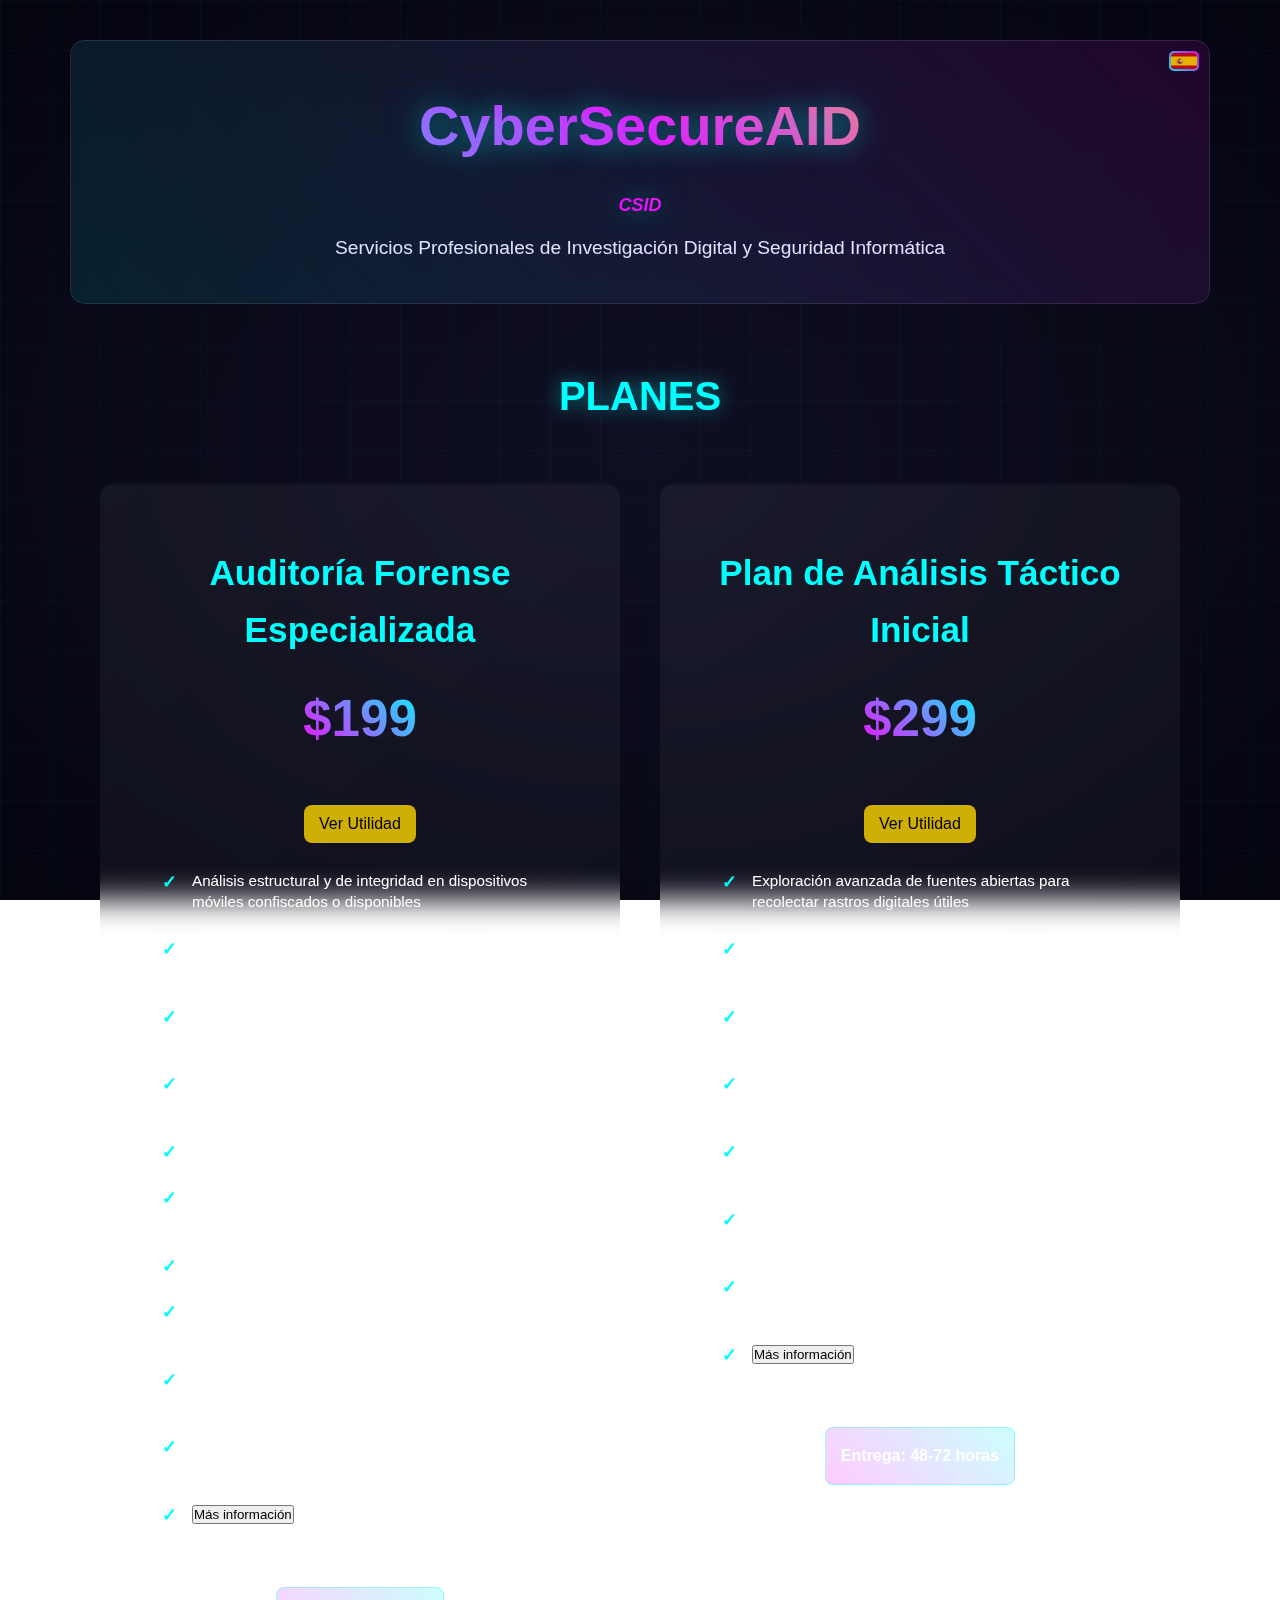
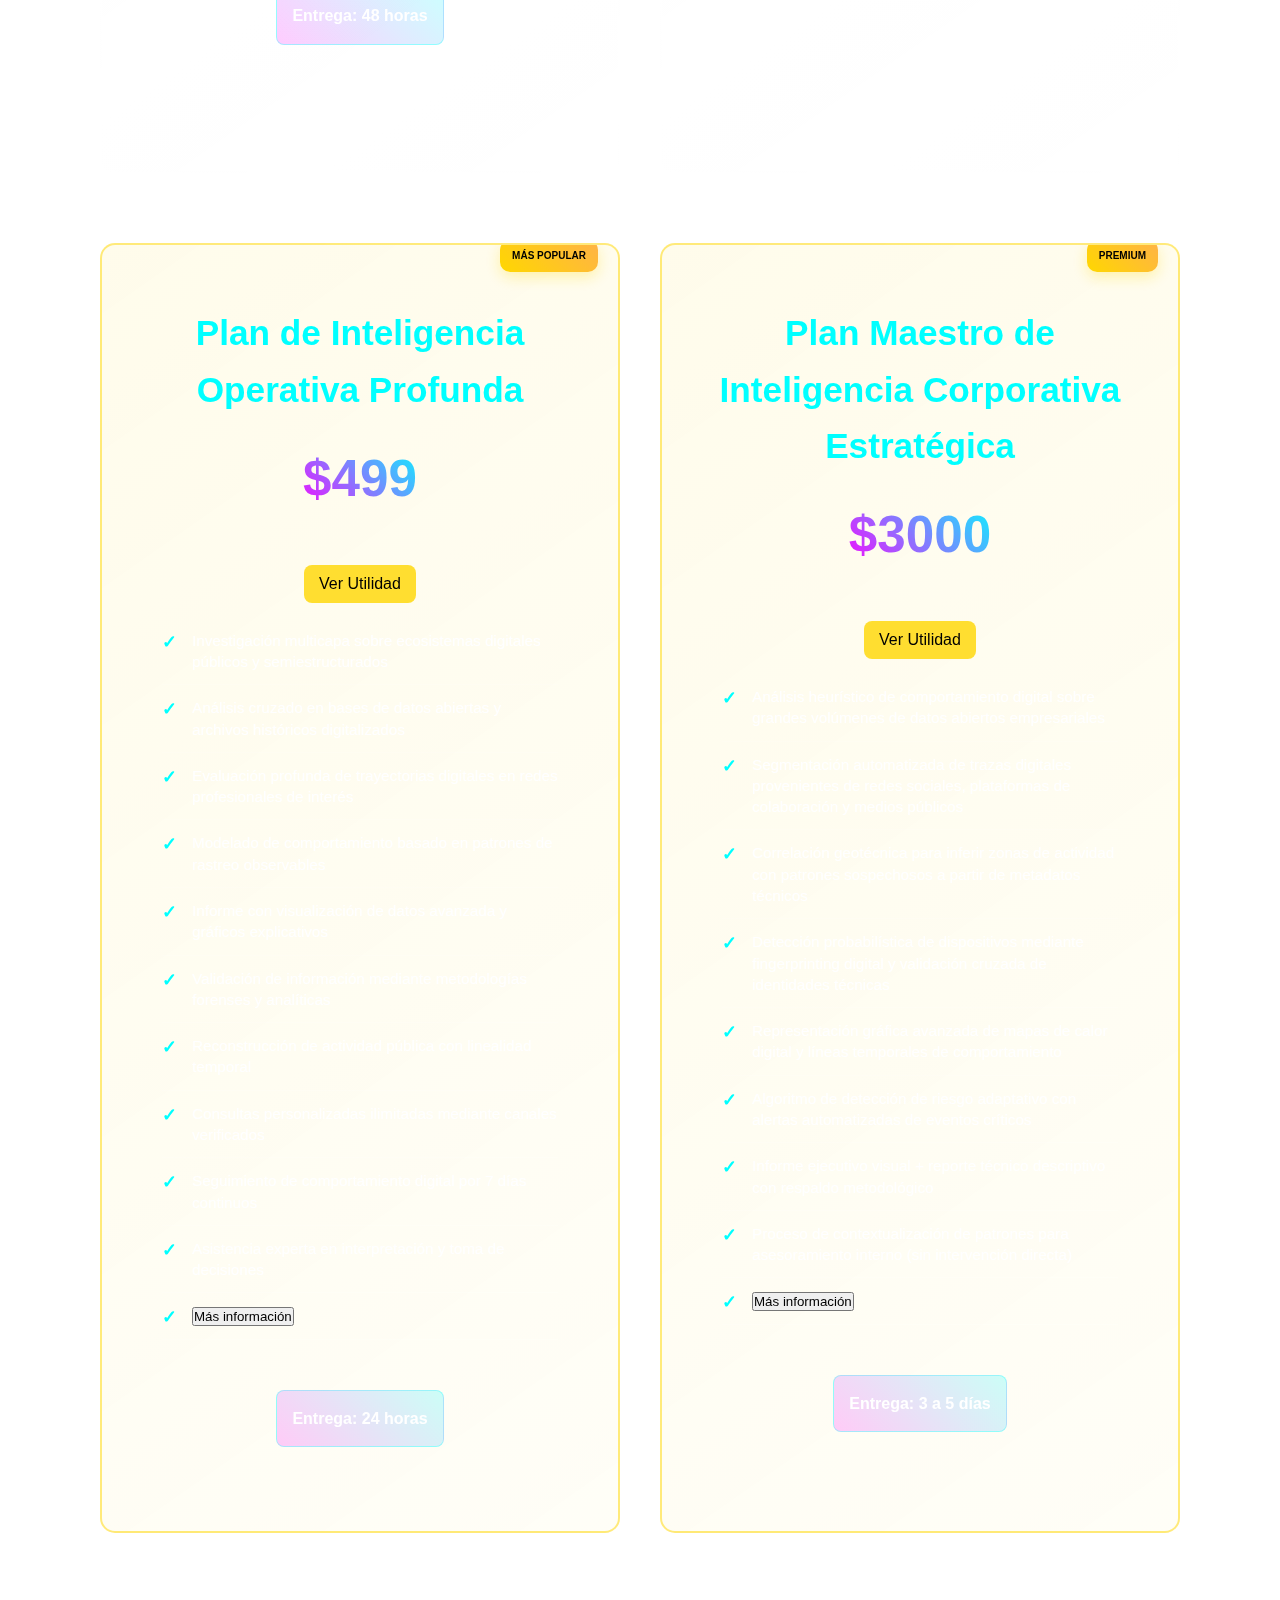
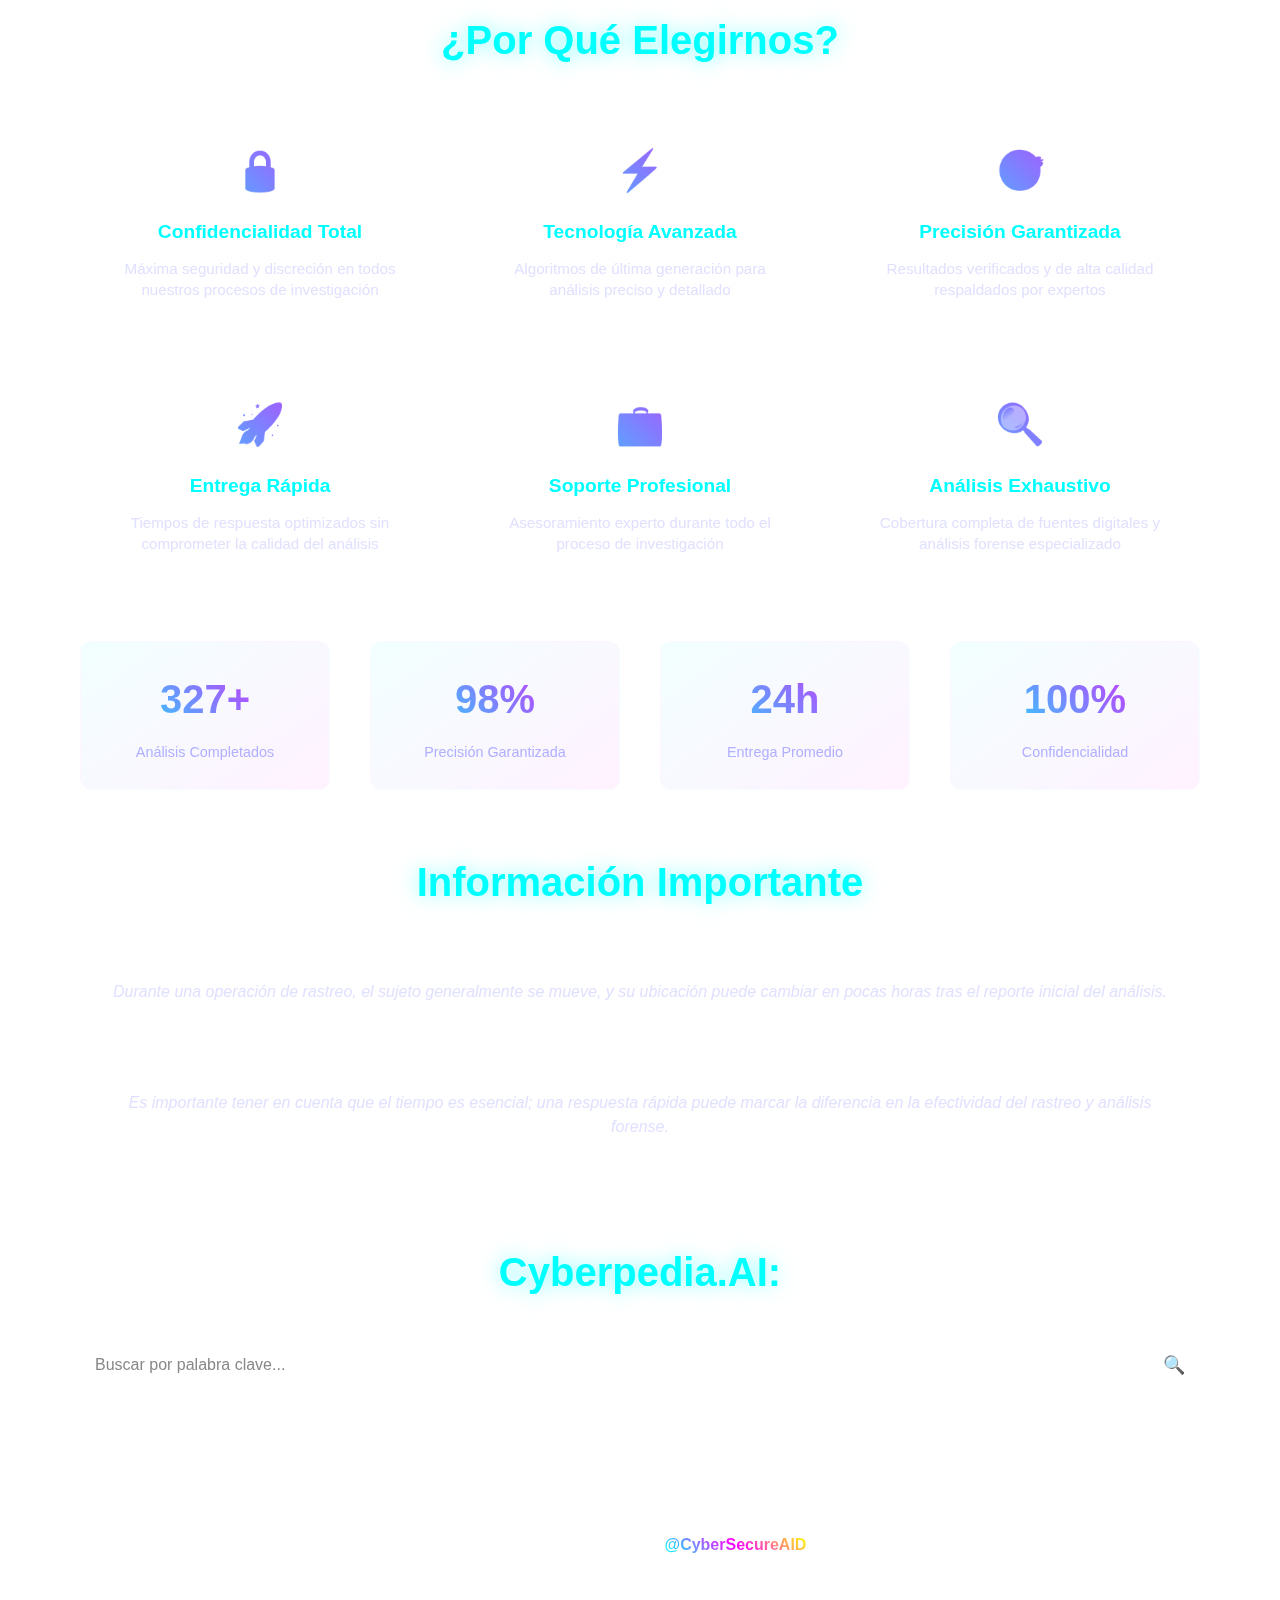
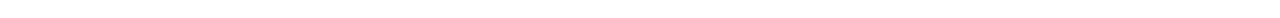
<file: index.html>
<!DOCTYPE html>
<html lang="es">
<head>
  <meta charset="UTF-8" />
  <meta content="width=device-width, initial-scale=1.0" name="viewport" />
  <title>CyberSecureAID - CSID</title>
  <!-- Vincular archivo de estilos -->
  <link rel="stylesheet" href="styles.css" />
  <!-- Vincular archivo Javascript -->
  <script src="scripts.js" defer></script>
</head>
<body>
  <!-- Estrellas y malla tecnológica -->
  <div class="stars" id="stars"></div>
  <div class="tech-grid"></div>
  
  <!-- Contenedor principal -->
  <div class="container">
    <header>
      <h1>CyberSecureAID</h1>
      <p class="subtitle">CSID</p>
      <p class="description" id="description" data-key="Servicios Profesionales de Investigación Digital y Seguridad Informática">
      Servicios Profesionales de Investigación Digital y Seguridad Informática</p>

      <!-- Opcional: selector de idioma para traducciones -->
      <div id="languageSelector">
        <img id="languageFlag" src="assets/flags/es.svg" alt="Idioma" data-lang="es">
      </div>  
    </header>
    
    <!-- Sección de Planes -->
    <section class="services-section">
      <h2 class="section-title" data-key="PLANES">PLANES</h2>
      
      <!-- Contenedor de planes con efecto flip -->
      <div class="plans-container">

        <!-- Plan 1 -->
        <div class="plan-card">
          <div class="card-inner">
          <!-- Frente de la tarjeta -->
          <div class="card-front">
          <h3 class="plan-title" data-key="Auditoría Forense Especializada">Auditoría Forense Especializada</h3>
          <div class="plan-price">$199</div>

          <!-- Botón para abrir la ventana flotante -->
           <button class="utility-btn" onclick="flipCard(this)" data-key="Ver Utilidad">Ver Utilidad</button>

          <ul class="plan-features">
            <li data-key="plan1_feature1">Análisis estructural y de integridad en dispositivos móviles confiscados o disponibles</li>
            <li data-key="plan1_feature2">Examen técnico para detección de anomalías de seguridad operativa</li>
            <li data-key="plan1_feature3">Revisión integral de configuraciones y protocolos de seguridad digital</li>
            <li data-key="plan1_feature4">Escaneo forense en busca de software con patrones maliciosos identificables</li>
            <li data-key="plan1_feature5">Auditoría avanzada con metodología digital certificada</li>
            <li data-key="plan1_feature6">Informe técnico de alta precisión sobre hallazgos críticos</li>
            <li data-key="plan1_feature7">Revisión específica de debilidades explotables</li>
            <li data-key="plan1_feature8">Respaldo digital certificado con trazabilidad de evidencias</li>
            <li data-key="plan1_feature9">Opinión técnica documentada apta para procesos internos</li>
            <li data-key="plan1_feature10">Soporte técnico especializado para interpretación de resultados</li>
            <li>

              <button data-key="more_info" onclick="showPlanAlert('plan1_alert')">
                Más información
              </button>
            </li>
          </ul>
          
          <div class="delivery-time">
            <strong data-key="delivery_time_plan1">Entrega: 48 horas</strong>
          </div> 
          </div>

           <!-- Parte trasera de la tarjeta Plan 1 -->
           <div class="card-back">
            <h3 data-key="Auditoría Forense Especializada">Auditoría Forense Especializada</h3>

           <!-- GIF ilustrativo Plan 1 -->
           <div class="gif-wrapper">
             <img src="assets/gifs/plan1-auditoria.gif" alt="Visual del Plan 1" class="plan-gif" />
           </div>

            <p data-key="plan1_back">
             ¿Sientes que tu celular o computadora está actuando raro? Si crees que alguien puede estar espiándote, este plan revisa tus dispositivos como si fueran una escena del crimen digital. Detectamos cualquier rastro sospechoso y te entregamos pruebas claras. Ideal para quienes buscan tranquilidad, pruebas concretas y soluciones reales.
            </p>
         
             <button class="utility-btn back-btn" onclick="flipCard(this)" data-key="back_button">Volver</button>
        </div>
      </div> 
    </div> 
        
        <!-- Plan 2 -->
        <div class="plan-card">
          <div class="card-inner">
          <!-- Frente de la tarjeta -->
          <div class="card-front">
          <h3 class="plan-title" data-key="Plan de Análisis Táctico Inicial">Plan de Análisis Táctico Inicial</h3>
          <div class="plan-price">$299</div>
          
          <!-- Botón para abrir la ventana flotante -->
          <button class="utility-btn" onclick="flipCard(this)" data-key="Ver Utilidad">Ver Utilidad</button>

          <ul class="plan-features">
            <li data-key="plan2_feature1">Exploración avanzada de fuentes abiertas para recolectar rastros digitales útiles</li>
            <li data-key="plan2_feature2">Extracción contextual de metadatos digitales a partir de archivos, imágenes y enlaces</li>
            <li data-key="plan2_feature3">Inferencia aproximada de ubicación con base en indicadores técnicos y sociales</li>
            <li data-key="plan2_feature4">Búsqueda especializada en perfiles sociales públicos relevantes</li>
            <li data-key="plan2_feature5">Verificación estructurada de identidades mediante coincidencias cruzadas</li>
            <li data-key="plan2_feature6">Reporte digitalizado con estructura ejecutiva en formato PDF</li>
            <li data-key="plan2_feature7">Una consulta puntual vía correo para análisis posterior</li>
            <li>

              <button data-key="more_info" onclick="showPlanAlert('plan2_alert')">
                Más información
              </button>
            </li>
          </ul>
          <div class="delivery-time">
            <strong data-key="delivery_time_plan2">Entrega: 48-72 horas</strong>
         </div> 
      </div>
           <!-- Parte trasera de la tarjeta Plan 2 -->
        <div class="card-back">
            <h3 data-key="Plan de Análisis Táctico Inicial">Plan de Análisis Táctico Inicial</h3>

          <!-- GIF ilustrativo Plan 2 -->
          <div class="gif-wrapper">
             <img src="assets/gifs/plan2-analisis.gif" alt="Visual del Plan 2" class="plan-gif" />
          </div>

            <p data-key="plan2_back">¿Alguien te contactó de forma sospechosa? ¿Dudas de la identidad o intenciones de una persona online?
              Este plan te ayuda a descubrir quién está realmente detrás. Usamos información pública avanzada para ayudarte a confirmar identidades y encontrar datos clave que te ayuden a decidir qué hacer. Sin tecnicismos, solo respuestas.</p>
         
             <button class="utility-btn back-btn" onclick="flipCard(this)" data-key="back_button">Volver</button>
        </div>
      </div> 
    </div> 

        <!-- Plan 3: Premium "Más Popular" -->
        <div class="plan-card premium">
          <div class="premium-badge" data-key="Más Popular">Más Popular</div>
          <div class="card-inner">
          <!-- Frente de la tarjeta -->
          <div class="card-front">
          <h3 class="plan-title" data-key="Plan de Inteligencia Operativa Profunda">Plan de Inteligencia Operativa Profunda</h3>
          <div class="plan-price">$499</div>

          <!-- Botón para abrir la ventana flotante -->
          <button class="utility-btn" onclick="flipCard(this)" data-key="Ver Utilidad">Ver Utilidad</button>

          <ul class="plan-features">
            <li data-key="plan3_feature1">Investigación multicapa sobre ecosistemas digitales públicos y semiestructurados</li>
            <li data-key="plan3_feature2">Análisis cruzado en bases de datos abiertas y archivos históricos digitalizados</li>
            <li data-key="plan3_feature3">Evaluación profunda de trayectorias digitales en redes profesionales de interés</li>
            <li data-key="plan3_feature4">Modelado de comportamiento basado en patrones de rastreo observables</li>
            <li data-key="plan3_feature5">Informe con visualización de datos avanzada y gráficos explicativos</li>
            <li data-key="plan3_feature6">Validación de información mediante metodologías forenses y analíticas</li>
            <li data-key="plan3_feature7">Reconstrucción de actividad pública con linealidad temporal</li>
            <li data-key="plan3_feature8">Consultas personalizadas ilimitadas mediante canales verificados</li>
            <li data-key="plan3_feature9">Seguimiento de comportamiento digital por 7 días continuos</li>
            <li data-key="plan3_feature10">Asistencia experta en interpretación y toma de decisiones</li>
            <li>

              <button data-key="more_info" onclick="showPlanAlert('plan3_alert')">
                Más información
              </button>
            </li>
          </ul>
          <div class="delivery-time">
            <strong data-key="delivery_time_plan3">Entrega: 24 horas</strong>
          </div>
        </div>

        <!-- Parte trasera de la tarjeta Plan 3 -->
        <div class="card-back">
            <h3 data-key="Plan de Inteligencia Operativa Profunda">Plan de Inteligencia Operativa Profunda</h3>

        <!-- GIF ilustrativo Plan 3 -->
        <div class="gif-wrapper">
          <img src="assets/gifs/plan3-inteligencia.gif" alt="Visual del Plan 3" class="plan-gif" />
        </div>

            <p data-key="plan3_back">Si lo que necesitas es una visión completa de una persona o entidad, este plan es ideal. Rastreamos sus pasos en internet, analizamos sus redes y creamos un perfil detallado de su comportamiento. Es perfecto si estás lidiando con riesgos, sospechas graves o tomas decisiones importantes y necesitas un respaldo real.</p>
         
             <button class="utility-btn back-btn" onclick="flipCard(this)" data-key="back_button">Volver</button>
        </div>
      </div> 
    </div> 
        
        <!-- Plan 4: Premium "Premium" -->
        <div class="plan-card premium">
          <div class="premium-badge">Premium</div>
          <div class="card-inner">
           <!-- Frente de la tarjeta -->
          <div class="card-front">
          <h3 class="plan-title" data-key="Plan Maestro de Inteligencia Corporativa Estratégica">Plan Maestro de Inteligencia Corporativa Estratégica</h3>
          <div class="plan-price">$3000</div>

          <!-- Botón para abrir la ventana flotante -->
          <button class="utility-btn" onclick="flipCard(this)" data-key="Ver Utilidad">Ver Utilidad</button>
          
          <ul class="plan-features">
            <li data-key="plan4_feature1">Análisis heurístico de comportamiento digital sobre grandes volúmenes de datos abiertos empresariales</li>
            <li data-key="plan4_feature2">Segmentación automatizada de trazas digitales provenientes de redes sociales, plataformas de colaboración y medios públicos</li>
            <li data-key="plan4_feature3">Correlación geotécnica para inferir zonas de actividad con patrones sospechosos a partir de metadatos técnicos</li>
            <li data-key="plan4_feature4">Detección probabilística de dispositivos mediante fingerprinting digital y validación cruzada de identidades técnicas</li>
            <li data-key="plan4_feature5">Representación gráfica avanzada de mapas de calor digital y líneas temporales de comportamiento</li>
            <li data-key="plan4_feature6">Algoritmo de detección de riesgo adaptativo con alertas automatizadas de eventos críticos</li>
            <li data-key="plan4_feature7">Informe ejecutivo visual + reporte técnico descriptivo con respaldo metodológico</li>
            <li data-key="plan4_feature8">Proceso de contextualización de patrones para asesoramiento interno (sin intervención directa)</li>
            <li>

              <button data-key="more_info" onclick="showPlanAlert('plan4_alert')">
                Más información
              </button>
            </li>
          </ul>
          <div class="delivery-time">
            <strong data-key="delivery_time_plan4">Entrega: 3 a 5 días</strong>
          </div>
        </div>

      <!-- Parte trasera de la tarjeta Plan 4 -->
       <div class="card-back">
            <h3 data-key="Plan Maestro de Inteligencia Corporativa Estratégica">Plan Maestro de Inteligencia Corporativa Estratégica</h3>
            
         <!-- GIF ilustrativo Plan 4 -->
         <div class="gif-wrapper">
            <img src="assets/gifs/plan4-maestro.gif" alt="Visual del Plan 4" class="plan-gif" />
         </div>

            <p data-key="plan4_back">Este plan está hecho para empresas que no pueden dejar la seguridad al azar. Si gestionas una marca, lideras una operación o te importa la protección de tu reputación digital, aquí analizamos riesgos, detectamos amenazas y te damos un mapa claro del entorno. No solo resolvemos problemas, te damos ventaja estratégica.</p>
         
             <button class="utility-btn back-btn" onclick="flipCard(this)" data-key="back_button">Volver</button>
        </div>
      </div> 
    </div>
  </section>
    
    <!-- Sección "¿Por Qué Elegirnos?" -->
    <section class="why-choose-us">
      <h2 class="section-title" data-key="why_choose_us_title">¿Por Qué Elegirnos?</h2>
      <div class="features-grid">
        <div class="feature-item" data-key="feature_confidentiality">
          <div class="feature-icon">🔒</div>
          <h4 data-key="confidentiality_title">Confidencialidad Total</h4>
          <p data-key="confidentiality_desc">Máxima seguridad y discreción en todos nuestros procesos de investigación</p>
        </div>
        <div class="feature-item" data-key="feature_technology">
          <div class="feature-icon">⚡</div>
          <h4 data-key="technology_title">Tecnología Avanzada</h4>
          <p data-key="technology_desc">Algoritmos de última generación para análisis preciso y detallado</p>
        </div>
        <div class="feature-item" data-key="feature_accuracy">
          <div class="feature-icon">🎯</div>
          <h4 data-key="accuracy_title">Precisión Garantizada</h4>
          <p data-key="accuracy_desc">Resultados verificados y de alta calidad respaldados por expertos</p>
        </div>
        <div class="feature-item" data-key="feature_delivery">
          <div class="feature-icon">🚀</div>
          <h4 data-key="delivery_title">Entrega Rápida</h4>
          <p data-key="delivery_desc">Tiempos de respuesta optimizados sin comprometer la calidad del análisis</p>
        </div>
        <div class="feature-item" data-key="feature_support">
          <div class="feature-icon">💼</div>
          <h4 data-key="support_title">Soporte Profesional</h4>
          <p data-key="support_desc">Asesoramiento experto durante todo el proceso de investigación</p>
        </div>
        <div class="feature-item"data-key="feature_analysis">
          <div class="feature-icon">🔍</div>
          <h4 data-key="analysis_title">Análisis Exhaustivo</h4>
          <p data-key="analysis_desc">Cobertura completa de fuentes digitales y análisis forense especializado</p>
        </div>
      </div>
    </section>
    
    <!-- Sección de estadísticas -->
    <section class="stats-section">
      <div class="stat-item">
        <div class="stat-number">327+</div>
        <div class="stat-label" data-key="Análisis Completados">Análisis Completados</div>
      </div>
      <div class="stat-item">
        <div class="stat-number">98%</div>
        <div class="stat-label" data-key="Precisión Garantizada">Precisión Garantizada</div>
      </div>
      <div class="stat-item">
        <div class="stat-number">24h</div>
        <div class="stat-label" data-key="Entrega Promedio">Entrega Promedio</div>
      </div>
      <div class="stat-item">
        <div class="stat-number">100%</div>
        <div class="stat-label" data-key="Confidencialidad">Confidencialidad</div>
      </div>
    </section>
    
    <!-- Sección de testimonios -->
    <section class="testimonials">
      <h2 class="section-title" data-key="Información Importante">Información Importante</h2>
      <div class="testimonial-card">
        <div class="testimonial-text" data-key="testimonio_1">
          "Durante una operación de rastreo, el sujeto generalmente se mueve, y su ubicación puede cambiar en pocas horas tras el reporte inicial del análisis."
        </div>
        <div class="testimonial-author"></div>
      </div>
      <div class="testimonial-card">
        <div class="testimonial-text" data-key="testimonio_2">
          "Es importante tener en cuenta que el tiempo es esencial; una respuesta rápida puede marcar la diferencia en la efectividad del rastreo y análisis forense."
        </div>
        <div class="testimonial-author"></div>
      </div>
    </section>
    
    <!-- Sección de Preguntas Frecuentes -->
    <section class="faq-section">
      <h2 class="section-title">Cyberpedia.AI:</h2>
      <div style="position: relative; margin-bottom: 30px;">
        <input id="faqSearch" placeholder="Buscar por palabra clave..." type="text" />
        <span onclick="triggerSearch()">🔍</span>
      </div>
      <div id="faqResults"></div>
    </section>
    
    <!-- Pie de página -->
    <footer>
      <p data-key="Servicios Profesionales de Investigación Digital">Servicios Profesionales de Investigación Digital</p>
      <p><a href="target=&quot;_blank&quot;"></a></p>
      <p>
        <span data-key="Contáctanos en Telegram">Contáctanos en Telegram</span>: <a class="telegram-link" href="https://t.me/CyberSecureAID" target="_blank">@CyberSecureAID</a></p>
    </footer>
  </div>

 <!-- Botón flotante mejorado -->
  <div class="floating-terms">
  <button class="terms-btn" aria-label="Términos y Condiciones">
    <svg class="terms-icon" viewBox="0 0 24 24">
      <path fill="currentColor" d="M14,2H6A2,2 0 0,0 4,4V20A2,2 0 0,0 6,22H18A2,2 0 0,0 20,20V8L14,2M18,20H6V4H13V9H18V20Z"/>
    </svg>
    <span class="terms-text" data-key="terms_label">Términos y Condiciones</span>
  </button>

<div id="termsMenu" class="terms-dropdown">
    <a href="docs/Terminos_CyberSecureAID.pdf" target="_blank" data-key="download_pdf">📄 Descargar PDF</a>
    <a href="legal.html" target="_blank" data-key="legal_clause">⚖️ Cláusula Legal</a>
</div>
</div>
</body>
</html>
</file>
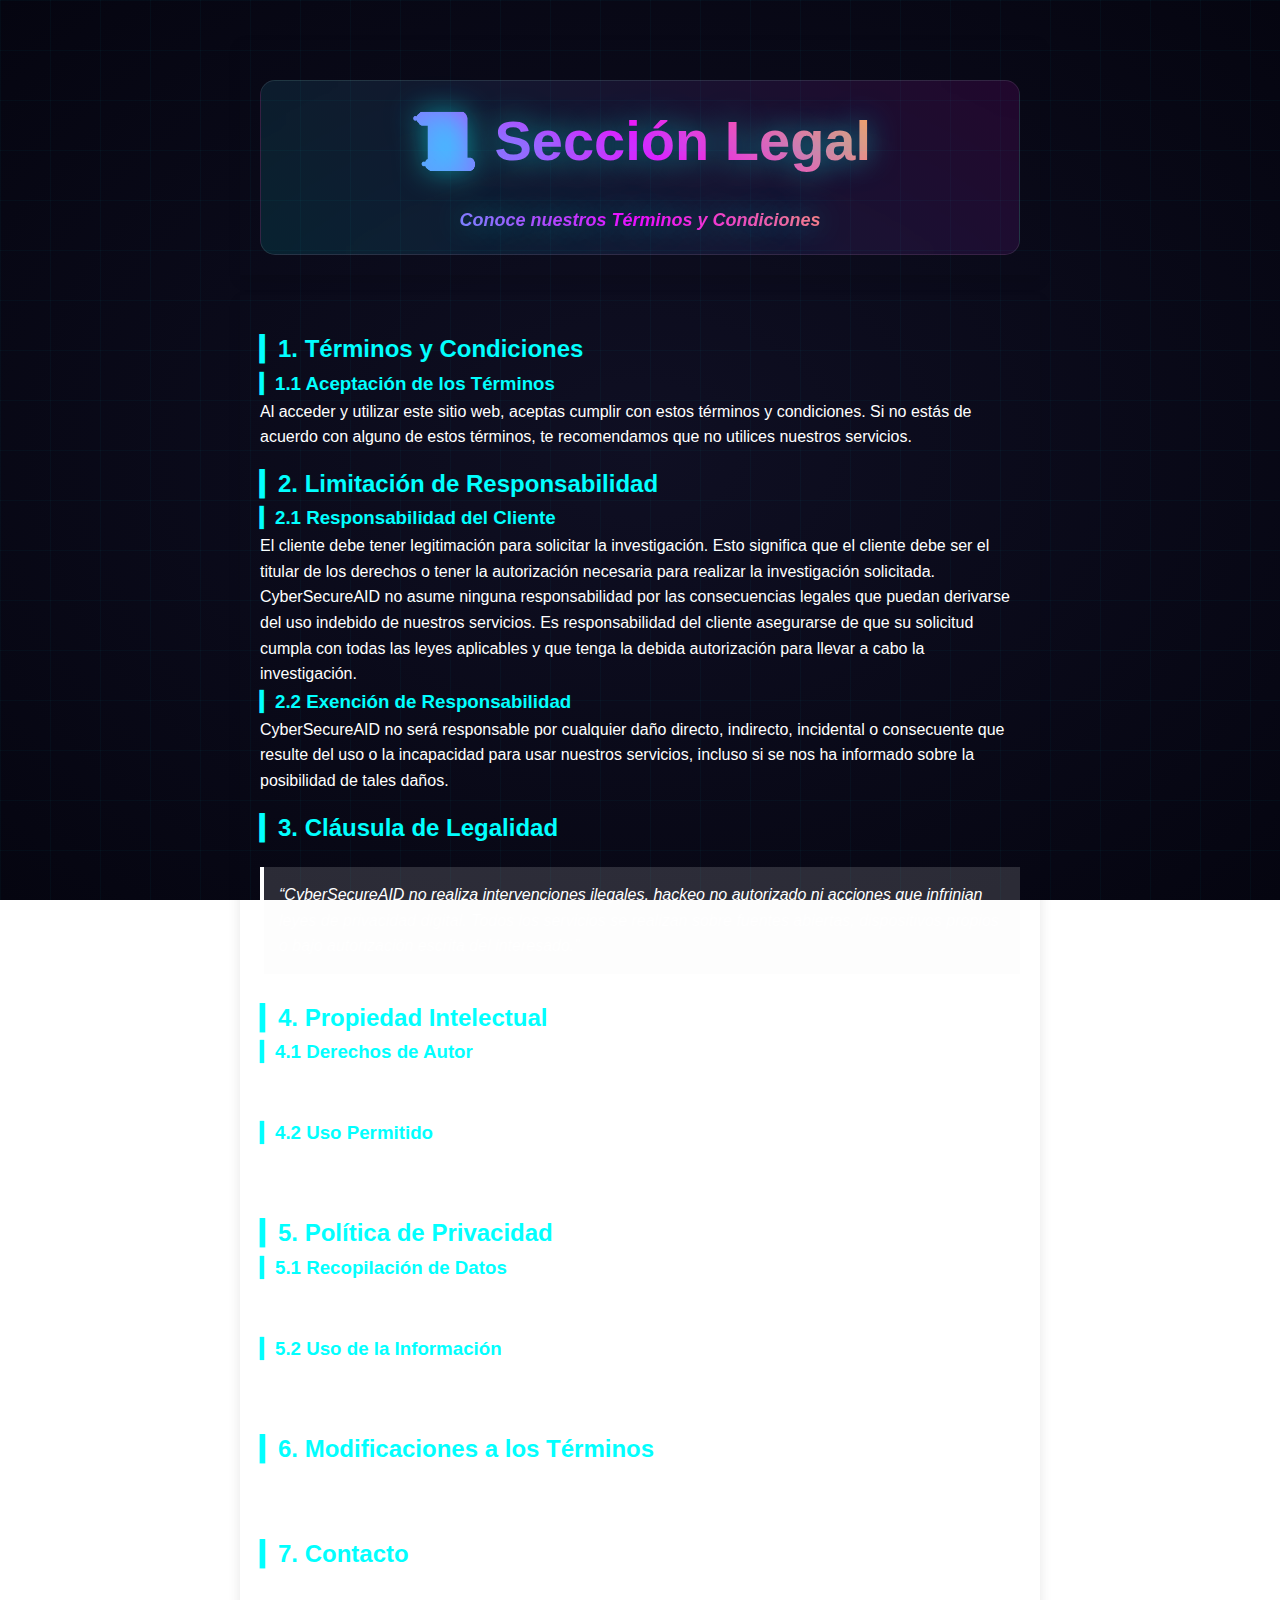
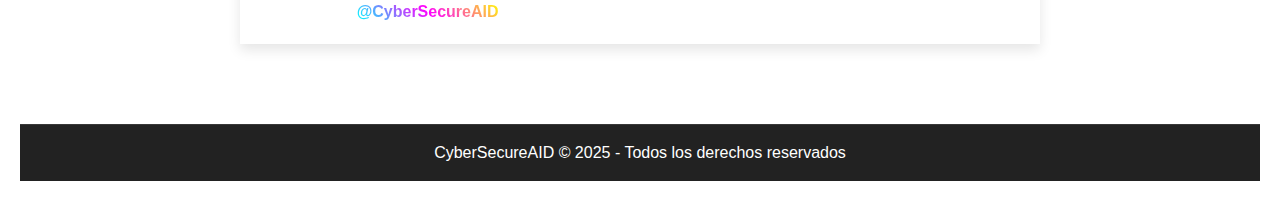
<file: legal.html>
<!DOCTYPE html>
<html lang="es">
<head>
  <meta charset="UTF-8">
  <meta name="viewport" content="width=device-width, initial-scale=1.0">
  <title>Sección Legal - CyberSecureAID</title>
  <link rel="stylesheet" href="styles.css"> <!-- Enlaza tu archivo de estilos -->
  <script src="scripts.js" defer></script> <!-- Vincular archivo Javascript -->
</head>
<body>
<!-- Estrellas y malla tecnológica -->
  <div class="stars" id="stars"></div>
  <div class="tech-grid"></div>

  <div class="legal-content"> 
  <header class="legal-header">
    <h1 data-key="legal_title">📜 Sección Legal</h1>
    <p class="subtitle" data-key="legal_subtitle">Conoce nuestros Términos y Condiciones</p>
  </header>
</div>
  <main class="legal-content">
    <section>
      <h2 data-key="section1_title">▎1. Términos y Condiciones</h2>
      <h3 data-key="section1_1_title">▎1.1 Aceptación de los Términos</h3>
      <p data-key="section1_1_text">Al acceder y utilizar este sitio web, aceptas cumplir con estos términos y condiciones. Si no estás de acuerdo con alguno de estos términos, te recomendamos que no utilices nuestros servicios.</p>
    </section>

    <section>
      <h2 data-key="section2_title">▎2. Limitación de Responsabilidad</h2>
      <h3 data-key="section2_1_title">▎2.1 Responsabilidad del Cliente</h3>
      <p data-key="section2_1_text">El cliente debe tener legitimación para solicitar la investigación. Esto significa que el cliente debe ser el titular de los derechos o tener la autorización necesaria para realizar la investigación solicitada. CyberSecureAID no asume ninguna responsabilidad por las consecuencias legales que puedan derivarse del uso indebido de nuestros servicios. Es responsabilidad del cliente asegurarse de que su solicitud cumpla con todas las leyes aplicables y que tenga la debida autorización para llevar a cabo la investigación.</p>

      <h3 data-key="section2_2_title">▎2.2 Exención de Responsabilidad</h3>
      <p data-key="section2_2_text">CyberSecureAID no será responsable por cualquier daño directo, indirecto, incidental o consecuente que resulte del uso o la incapacidad para usar nuestros servicios, incluso si se nos ha informado sobre la posibilidad de tales daños.</p>
    </section>

    <section>
      <h2 data-key="section3_title">▎3. Cláusula de Legalidad</h2>
      <blockquote data-key="section3_text">“CyberSecureAID no realiza intervenciones ilegales, hackeo no autorizado ni acciones que infrinjan leyes de privacidad digital. Todos los servicios se realizan sobre fuentes abiertas, dispositivos propios o bajo autorización escrita del interesado.”</blockquote>
    </section>

    <section>
      <h2 data-key="section4_title">▎4. Propiedad Intelectual</h2>
      <h3 data-key="section4_1_title">▎4.1 Derechos de Autor</h3>
      <p data-key="section4_1_text">Todo el contenido de este sitio web, incluyendo textos, gráficos, logotipos y software, es propiedad de CyberSecureAID o de sus licenciantes y está protegido por las leyes de derechos de autor.</p>

      <h3 data-key="section4_2_title">▎4.2 Uso Permitido</h3>
      <p data-key="section4_2_text">Se permite el uso personal y no comercial del contenido del sitio web, siempre que se mantengan todos los avisos de propiedad intelectual.</p>
    </section>

    <section>
      <h2 data-key="section5_title">▎5. Política de Privacidad</h2>
      <h3 data-key="section5_1_title">▎5.1 Recopilación de Datos</h3>
      <p data-key="section5_1_text">Recopilamos información personal solo cuando es necesaria para proporcionar nuestros servicios. Esta información se maneja conforme a nuestra Política de Privacidad.</p>

      <h3 data-key="section5_2_title">▎5.2 Uso de la Información</h3>
      <p data-key="section5_2_text">La información recopilada se utiliza exclusivamente para los fines establecidos en nuestra Política de Privacidad y no se comparte con terceros sin el consentimiento del usuario.</p>
    </section>

    <section>
      <h2 data-key="section6_title">▎6. Modificaciones a los Términos</h2>
      <p data-key="section6_text">CyberSecureAID se reserva el derecho de modificar estos términos y condiciones en cualquier momento. Cualquier cambio será efectivo inmediatamente después de su publicación en este sitio web.</p>
    </section>

    <section>
      <h2 data-key="section7_title">▎7. Contacto</h2>
      <p>
        <span data-key="section7_text">
        Si tienes preguntas sobre estos términos y condiciones, por favor contáctanos a través de nuestra cuenta en Telegram:</span> 
        <a class="telegram-link" href="https://t.me/CyberSecureAID" target="_blank">@CyberSecureAID</a>  
      </p>
    </section>
  </main>

  <footer class="legal-footer">
    <p data-key="footer_rights">CyberSecureAID © 2025 - Todos los derechos reservados</p>
  </footer>

</body>
</html>
</file>
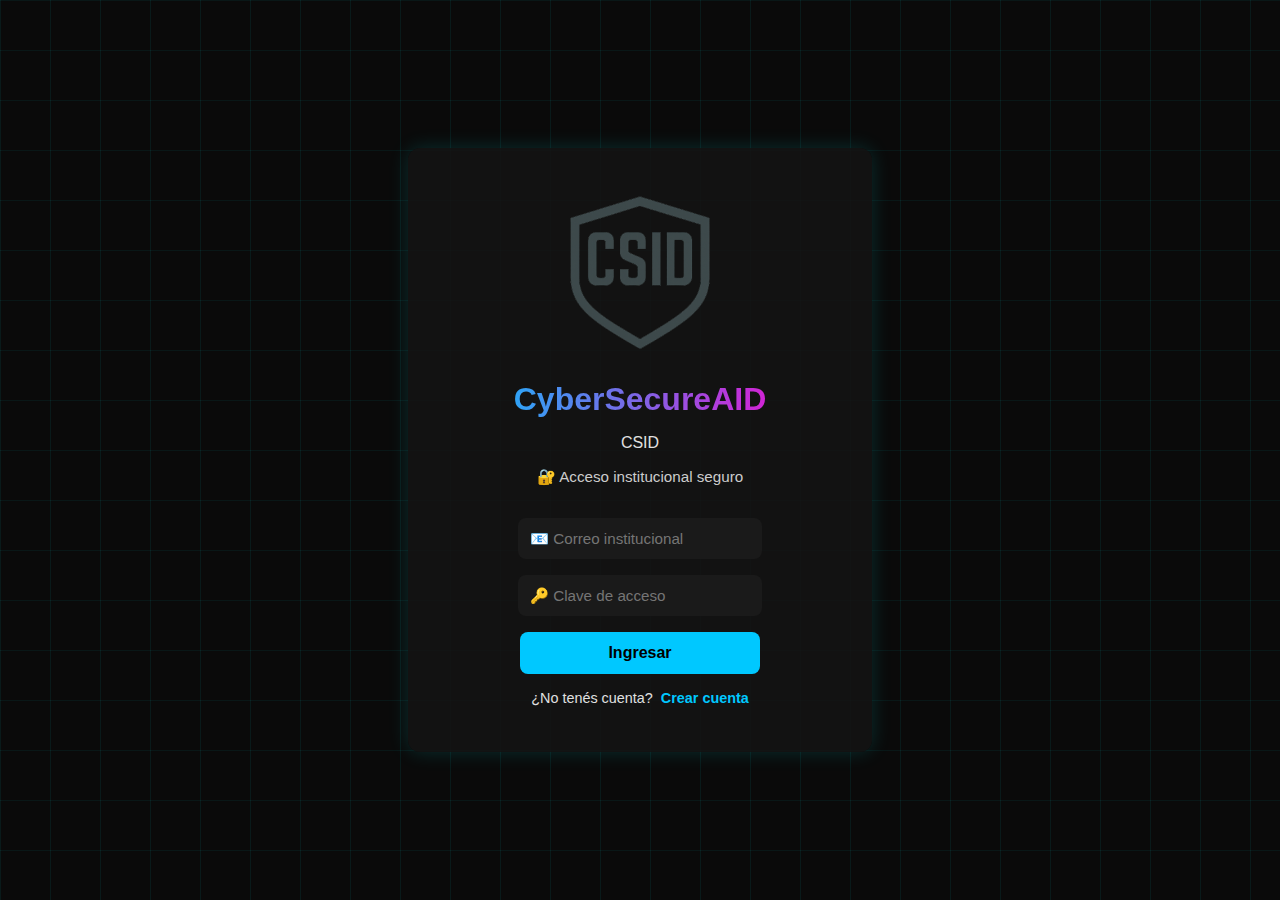
<file: login.html>
<!DOCTYPE html>
<html lang="es">
<head>
  <meta charset="UTF-8" />
  <title>🔐 Acceso CyberSecureAID</title>
  <link rel="stylesheet" href="/styles/styles-login.css" />
  <script type="module" src="/modules/login.js"></script>
</head>
<body class="login-body">
  <!-- Fondo tecnológico -->
  <canvas class="stars" id="stars"></canvas>
  <div class="tech-grid"></div>

  <main class="login-container">
    <img src="/assets/icons/logo-csid.png" alt="Logo CSID" class="logo-img" />
    <h1 class="login-title gradient-text">
    <a href="index.html" class="logo-link">CyberSecureAID</a>
    </h1>
    <p class="login-subtitle">CSID</p>
    <p class="login-description">🔐 Acceso institucional seguro</p>

    <!-- Formulario de login -->
    <form id="login-form" class="auth-form">
      <input type="email" id="email" placeholder="📧 Correo institucional" required />
      <input type="password" id="password" placeholder="🔑 Clave de acceso" required />
      <button type="submit" class="utility-btn">Ingresar</button>
      
      <p class="extra-link">
        ¿No tenés cuenta?
        <a href="#" id="toggle-to-register" class="link-registro">Crear cuenta</a>
      </p>
    </form>

    <!-- Formulario de registro -->
    <form id="register-form" class="auth-form" style="display: none;">
      <input type="email" id="new-email" placeholder="📧 Nuevo correo institucional" required />
      <input type="password" id="new-pass" placeholder="🔑 Nueva contraseña" required />
      <button type="submit" class="utility-btn">Registrarse</button>
      
      <p class="extra-link">
        ¿Ya tenés cuenta?
        <a href="#" id="toggle-to-login" class="link-registro">Volver a login</a>
      </p>
    </form>
  </main>
</body>
</html>
</file>
<file: styles/styles-login.css>
/* ---------------------------
   Estilo institucional login
   CyberSecureAID
---------------------------- */

body.login-body {
  background-color: #0a0a0a;
  font-family: 'Segoe UI', sans-serif;
  color: #e0e0e0;
  margin: 0;
  height: 100vh;
  overflow: hidden;
  position: relative;
  display: flex;
  justify-content: center;
  align-items: center;
}

canvas#stars {
  position: absolute;
  top: 0;
  left: 0;
  z-index: 0;
  width: 100%;
  height: 100%;
  pointer-events: none;
}

.tech-grid {
  position: absolute;
  top: 0;
  left: 0;
  width: 100%;
  height: 100%;
  background-image: 
    linear-gradient(rgba(0, 255, 255, 0.054) 1px, transparent 1px),
    linear-gradient(90deg, rgba(0, 255, 255, 0.068) 1px, transparent 1px);
  background-size: 50px 50px;
  pointer-events: none;
  z-index: 1;
}

.login-container {
  position: relative;
  z-index: 2;
  background-color: rgba(20, 20, 20, 0.85);
  padding: 2rem;
  border-radius: 12px;
  box-shadow: 0 0 20px rgba(0,255,255,0.15);
  max-width: 400px;
  width: 90%;
  text-align: center;
}

.login-title {
  font-size: 2rem;
  font-weight: bold;
  margin-bottom: 0.5rem;
  background: linear-gradient(to right, #00c8ff, #ff00cc);
  -webkit-background-clip: text;
  background-clip: text; /* ← versión estándar */
  -webkit-text-fill-color: transparent;
}

.login-description {
  font-size: 0.95rem;
  color: #ccc;
  margin-bottom: 2rem;
}

.logo-link {
  color: inherit;
  text-decoration: none;
}

.logo-img {
  width: 180px; /* ajustá según tu diseño */
  margin-bottom: 0.5rem;
  display: block;
  margin-left: auto;
  margin-right: auto;
}

.auth-form input {
  width: 55%;
  padding: 0.75rem;
  margin-bottom: 1rem;
  border-radius: 8px;
  border: none;
  background-color: #1a1a1a;
  color: #fff;
  font-size: 0.95rem;
  outline: none;
  transition: box-shadow 0.3s ease;
}

.auth-form input:focus {
  box-shadow: 0 0 8px rgba(0, 200, 255, 0.5);
}

.utility-btn {
  width: 60%;
  padding: 0.75rem;
  background-color: #00c8ff;
  color: #000;
  font-weight: bold;
  font-size: 1rem;
  border: none;
  border-radius: 8px;
  cursor: pointer;
  transition: background 0.3s ease;
}

.utility-btn:hover {
  background-color: #00a0cc;
}

.extra-link {
  margin-top: 1rem;
  font-size: 0.9rem;
}

.link-registro {
  color: #00c8ff;
  font-weight: bold;
  text-decoration: none;
  margin-left: 0.25rem;
}

.link-registro:hover {
  text-decoration: underline;
}

/* Spinner simple */
.spinner {
  border: 2px solid transparent;
  border-top: 2px solid #fff;
  border-radius: 50%;
  width: 16px;
  height: 16px;
  animation: spin 0.6s linear infinite;
  display: inline-block;
  vertical-align: middle;
  margin-left: 8px;
}

@keyframes spin {
  to { transform: rotate(360deg); }
}

/* Mensajes inline */
.message {
  margin-top: 8px;
  color: #f00; /* rojo para errores */
  font-size: 0.9rem;
}
.message.success { color: #0f0; } /* verde */
</file>
<file: styles.css>
/* Reset y configuración global */
* {
  margin: 0;
  padding: 0;
  box-sizing: border-box;
  max-width: 100%;
}

body {
  font-family: 'Segoe UI', Tahoma, Geneva, Verdana, sans-serif;
  background: radial-gradient(ellipse at center, #0f0f23 0%, #050510 100%);
  background-attachment: fixed;
  animation: pulseBG 10s infinite alternate;
  color: #ffffff;
  line-height: 1.6;
  padding: 10px;
  min-height: 100vh;
  overflow-x: hidden;
}

@keyframes pulseBG {
  0% { background-color: #0f0f23; }
  100% { background-color: #080820; }
}

.container {
  max-width: 1200px;
  margin: 0 auto;
  padding: 0 15px;
  position: relative;
  z-index: 2;
}

/* Estrellas y malla tecnológica */
.stars {
  position: fixed;
  top: 0;
  left: 0;
  width: 100%;
  height: 100%;
  pointer-events: none;
  z-index: 1;
}

.tech-grid {
  position: absolute;
  top: 0;
  left: 0;
  width: 100%;
  height: 100%;
  background-image: 
    linear-gradient(rgba(0,255,255,0.03) 1px, transparent 1px),
    linear-gradient(90deg, rgba(0,255,255,0.03) 1px, transparent 1px);
  background-size: 50px 50px;
  pointer-events: none;
  z-index: 1;
}

/* Header y tipografía */
header {
  text-align: center;
  padding: 40px 20px;
  background: linear-gradient(45deg, rgba(0,255,255,0.1), rgba(255,0,255,0.1));
  border-radius: 15px;
  margin: 20px 0;
  backdrop-filter: blur(10px);
  border: 1px solid rgba(255,255,255,0.1);
}

h1 {
  font-size: 2.2rem;
  font-weight: 700;
  margin-bottom: 20px;
  background: linear-gradient(45deg, #00ffff, #ff00ff, #ffff00);
  -webkit-background-clip: text;
  -webkit-text-fill-color: transparent;
  background-clip: text;
  text-shadow: 0 0 30px rgba(0,255,255,0.5);
  animation: glow 2s ease-in-out infinite alternate;
}

@keyframes glow {
  from { filter: drop-shadow(0 0 20px rgba(0,255,255,0.5)); }
  to { filter: drop-shadow(0 0 30px rgba(255,0,255,0.8)); }
}

.subtitle {
  font-size: 1.2rem;
  margin-bottom: 15px;
  font-weight: bold;
  background: linear-gradient(45deg, #00ffff, #ff00ff, #ffff00);
  -webkit-background-clip: text;
  -webkit-text-fill-color: transparent;
  background-clip: text;
  text-shadow: 0 0 30px rgba(0,255,255,0.5);
  animation: glow 2s ease-in-out infinite alternate;
}

.description {
  font-size: 1rem;
  color: #e0e0ff;
  margin-top: 15px;
  line-height: 1.5;
}

#languageFlag {
  position: fixed;
  top: 10px;
  right: 10px;
  width: 30px;
  height: 20px;
  cursor: pointer;
  border-radius: 5px;
  transition: all 0.3s ease;
  opacity: 0.9;
  object-fit: cover;
  border: 2px solid transparent; /* Borde inicial transparente */
  background-image: linear-gradient(white, white), linear-gradient(45deg, #00ffff, #ff00ff);
  background-origin: border-box;
  background-clip: padding-box, border-box;
}

#languageFlag:hover {
  filter: brightness(1.2);
  opacity: 1;
}


/* Secciones */
.services-section,
.faq-section,
.why-choose-us,
.stats-section,
.testimonials {
  margin: 60px 0;
  padding: 0 10px;
}

.section-title {
  font-size: 2rem;
  text-align: center;
  margin-bottom: 40px;
  color: #00ffff;
  text-shadow: 0 0 20px rgba(0,255,255,0.5);
}

/* Planes */
.plans-container {
  display: flex;
  flex-direction: column;
  gap: 30px;
  margin: 40px 0;
  padding: 0 10px;
}

.plan-card {
  background: linear-gradient(145deg, rgba(255,255,255,0.05), rgba(255,255,255,0.02));
  border-radius: 15px;
  padding: 30px 20px;
  border: 2px solid transparent;
  position: relative;
  overflow: hidden;
  transition: all 0.3s ease;
  backdrop-filter: blur(15px);
  margin: 15px 0;
  width: 100%;
  height: auto;
  min-height: 1290px; /* Ajusta según el contenido */
  /* height: 1270px; Ajusta el largo de la tarjeta */
  perspective: 1000px; /* 🔹 Efecto 3D */
}

.card-inner, .card-front, .card-back {
  height: auto;
}

.card-inner {
  width: 100%;
  height: auto;
  position: relative;
  transform-style: preserve-3d;
  transition: transform 0.6s;
}

.card-front, .card-back {
  position: absolute;
  width: 100%;
  height: auto;
  backface-visibility: hidden;
  display: flex;
  flex-direction: column;
  justify-content: center;
  align-items: center;
  padding: 20px;
  text-align: flex-start;
  border-radius: 10px;
}

.card-front {
  color: white;
}

.card-back {
  background: white;
  color: #222;
  transform: rotateY(180deg);
  overflow-y: auto;
  padding-bottom: 1.5rem;
}

.card-back h3,
.card-back p,
.card-back span {
  color: #000 !important;
}

/* Efecto de giro */
.plan-card.flipped .card-inner {
  transform: rotateY(180deg);
}

.plan-gif {
  width: 100%;
  max-width: 280px;
  margin: 1rem auto;
  display: block;
  border-radius: 6px;
  box-shadow: 0 4px 10px rgba(0,0,0,0.1);
}

/* Efecto hover: aro de colores y elevación */
.plan-card::before {
  content: '';
  position: absolute;
  top: 0;
  left: 0;
  right: 0;
  bottom: 0;
  border-radius: 15px;
  padding: 2px;
  background: linear-gradient(45deg, #00ffff, #ff00ff, #ffff00, #00ffff);
  mask: linear-gradient(#fff 0 0) content-box, linear-gradient(#fff 0 0);
  mask-composite: exclude;
  opacity: 0;
  transition: opacity 0.3s ease;
  pointer-events: none;
}

.plan-card:hover::before {
  opacity: 1;
}

.plan-card:hover {
  transform: translateY(-5px);
  box-shadow: 0 10px 20px rgba(0,255,255,0.2);
}

.plan-card.premium {
  border: 2px solid rgba(255,215,0,0.5);
  background: linear-gradient(145deg, rgba(255,215,0,0.08), rgba(255,215,0,0.03));
}

.premium-badge {
  position: absolute;
  top: -5px;
  right: 20px;
  background: linear-gradient(45deg, #ffd700, #ffb347);
  color: #000;
  padding: 8px 12px;
  border-radius: 10px;
  font-size: 10px;
  font-weight: bold;
  text-transform: uppercase;
  box-shadow: 0 5px 15px rgba(255,215,0,0.3);
}

.plan-title {
  font-size: 1.8rem;
  color: #00ffff;
  margin-bottom: 20px;
  text-align: center;
}

.plan-price {
  font-size: 2.5rem;
  font-weight: bold;
  text-align: center;
  margin-bottom: 30px;
  background: linear-gradient(45deg, #ff00ff, #00ffff);
  -webkit-background-clip: text;
  -webkit-text-fill-color: transparent;
  background-clip: text;
}

.plan-features {
  list-style: none;
  margin-bottom: 30px;
  padding: 0 10px;
}

.plan-features li {
  padding: 12px 0;
  border-bottom: 1px solid rgba(255,255,255,0.1);
  position: relative;
  padding-left: 30px;
  font-size: 0.95rem;
  line-height: 1.4;
}

.plan-features li::before {
  content: '✓';
  position: absolute;
  left: 0;
  color: #00ffff;
  font-weight: bold;
  font-size: 1.1rem;
}

/* Estilos del botón "Ver utilidad" */
.utility-btn {
  background-color: rgba(255,215,0,0.8);
  color: black;
  font-size: 1rem;
  padding: 10px 15px;
  border-radius: 8px;
  border: none;
  cursor: pointer;
  transition: all 0.3s ease;
  display: block;
  margin: 15px auto;
}
.utility-btn:hover {
  background-color: rgba(255,215,0,1);
}

/* Estilos para los botones de entrega */
.delivery-btn {
  border: none;
  background: none;
  cursor: pointer; /* Cursor en forma de "manito" */
  padding: 0; /* Evita espaciado adicional */
  margin: 0; /* Alinea con el diseño original */
  font: inherit; /* Hereda fuente, tamaño, etc. de .delivery-time */
  position: relative; /* Para posicionar el tooltip */
  perspective: 1000px; /* Para efecto 3D en hover */
}

.delivery-btn strong {
  color: white; /* Texto blanco */
  font-weight: bold; /* Asegura negrita explícitamente */
}

.delivery-time {
  background: linear-gradient(45deg, rgba(255,0,255,0.2), rgba(0,255,255,0.2));
  color: white;
  font-weight: bold;
  padding: 15px;
  border-radius: 8px;
  text-align: center;
  margin-top: 20px;
  border: 1px solid rgba(0,255,255,0.3);
  font-size: 1rem;
}

.delivery-btn:hover {
  transform: scale(1.05) translateZ(10px); /* Efecto de "moverse hacia adelante" */
  opacity: 0.9; /* Sutil cambio de opacidad */
}

.delivery-btn:hover::after {
  content: attr(data-tooltip); /* Texto del tooltip */
  position: absolute;
  top: -30px; /* Posición encima del botón */
  left: 50%;
  transform: translateX(-50%);
  background-color: #0056b3; /* Fondo azul para el tooltip */
  color: white;
  padding: 5px 10px;
  border-radius: 4px;
  font-size: 12px;
  white-space: nowrap;
  z-index: 10;
  visibility: visible; /* Visible en hover */
}

.delivery-btn::after {
  visibility: hidden; /* Oculta el tooltip por defecto */
}

.delivery-btn:focus {
  outline: 2px solid #ffffff; /* Contorno blanco para accesibilidad */
  outline-offset: 2px;
}

/* Estilos para los botones "Más información" */
.more-info-btn {
  border: none;
  background-color: #02ffff; /* Fondo azul para diferenciar de .delivery-btn */
  color: rgb(0, 0, 0);
  font-weight: bold;
  padding: 8px 12px;
  border-radius: 4px;
  cursor: pointer;
  position: relative;
  perspective: 1000px;
  font-size: 14px;
  transition: transform 0.3s, opacity 0.3s;
}

.more-info-btn:hover {
   background-color: rgb(0, 255, 157);
  transform: scale(1.05) translateZ(10px);
  opacity: 0.9;
}

.more-info-btn:hover::after {
  content: attr(data-tooltip); /* Usa traducción de data-tooltip */
  position: absolute;
  top: -30px;
  left: 50%;
  transform: translateX(-50%);
  background-color: #0056b3; /* Azul más oscuro para tooltip */
  color: white;
  padding: 5px 10px;
  border-radius: 4px;
  font-size: 12px;
  white-space: nowrap;
  z-index: 10;
  visibility: visible;
}

.more-info-btn::after {
  visibility: hidden;
}

.more-info-btn:focus {
  outline: 2px solid #ffffff;
  outline-offset: 2px;
}

/* Asegurar responsividad */
@media (max-width: 600px) {
  .more-info-btn {
    padding: 6px 10px;
    font-size: 12px;
  }
}

/* "¿Por Qué Elegirnos?" */
.features-grid {
  display: flex;
  flex-direction: column;
  gap: 25px;
  margin-top: 40px;
  padding: 0 10px;
}

.feature-item {
  padding: 25px 20px;
  background: linear-gradient(145deg, rgba(255,255,255,0.05), rgba(255,255,255,0.02));
  border-radius: 12px;
  border: 1px solid rgba(255,255,255,0.1);
  transition: transform 0.3s ease;
  text-align: center;
}

.feature-item:hover {
  transform: scale(1.02);
}

.feature-icon {
  font-size: 2.5rem;
  margin-bottom: 15px;
  background: linear-gradient(45deg, #00ffff, #ff00ff);
  -webkit-background-clip: text;
  -webkit-text-fill-color: transparent;
  background-clip: text;
}

.feature-item h4 {
  font-size: 1.2rem;
  margin-bottom: 10px;
  color: #00ffff;
}

.feature-item p {
  font-size: 0.95rem;
  color: #e0e0ff;
  line-height: 1.4;
}

/* Estadísticas */
.stats-section {
  display: grid;
  grid-template-columns: repeat(2, 1fr);
  gap: 20px;
  margin: 60px 0;
  padding: 0 10px;
}

.stat-item {
  text-align: center;
  padding: 25px 15px;
  background: linear-gradient(145deg, rgba(0,255,255,0.05), rgba(255,0,255,0.05));
  border-radius: 12px;
  border: 1px solid rgba(255,255,255,0.1);
}

.stat-number {
  font-size: 2.5rem;
  font-weight: bold;
  background: linear-gradient(45deg, #00ffff, #ff00ff);
  -webkit-background-clip: text;
  -webkit-text-fill-color: transparent;
  background-clip: text;
}

.stat-label {
  color: #b0b0ff;
  font-size: 0.9rem;
  margin-top: 10px;
}

/* Testimonios */
.testimonials {
  margin: 60px 0;
  text-align: center;
  padding: 0 10px;
}

.testimonial-card {
  background: linear-gradient(145deg, rgba(255,255,255,0.05), rgba(255,255,255,0.02));
  border-radius: 15px;
  padding: 25px 20px;
  margin: 20px 0;
  border: 1px solid rgba(255,255,255,0.1);
  position: relative;
}

.testimonial-text {
  font-style: italic;
  font-size: 1rem;
  color: #e0e0ff;
  margin-bottom: 15px;
  line-height: 1.5;
}

.testimonial-author {
  color: #00ffff;
  font-weight: bold;
}

/* Sección FAQ */
.faq-section input {
  width: 100%;
  padding: 12px 40px 12px 15px;
  border-radius: 10px;
  border: none;
  font-size: 1rem;
  background-color: rgba(255,255,255,0.05);
  color: white;
}

.faq-section span {
  position: absolute;
  right: 15px;
  top: 50%;
  transform: translateY(-50%);
  cursor: pointer;
  color: #00ffff;
  font-size: 18px;
}

.faq-section #faqResults {
  margin-top: 20px;
}

/* Pie de Página */
footer {
  text-align: center;
  padding: 40px 20px;
  border-top: 1px solid rgba(255,255,255,0.1);
  margin-top: 80px;
}

.telegram-link {
  font-weight: bold;
  background: linear-gradient(45deg, #00ffff, #ff00ff, #ffff00);
  -webkit-background-clip: text;
  -webkit-text-fill-color: transparent;
  background-clip: text;
  text-decoration: none;
}

/* Detalles y animaciones para FAQ */
details {
  transition: all 0.3s ease-in-out;
  overflow: hidden;
}

details[open] {
  animation: fadeIn 0.4s ease-in;
}

@keyframes fadeIn {
  from { opacity: 0; transform: translateY(-10px); }
  to { opacity: 1; transform: translateY(0); }
}

@keyframes blinkCaret {
  0% { border-color: transparent; }
  50% { border-color: white; }
  100% { border-color: transparent; }
}

#faqSearch::placeholder {
  color: #888;
  animation: blinkCaret 1s step-end infinite;
}

/* Media Queries */
@media (max-width: 480px) {
  body { 
    padding: 5px; 
    font-size: 14px;
  }
  .container { 
    padding: 0 10px; 
  }
  h1 { 
    font-size: 1.8rem; 
    margin-bottom: 15px;
  }
  .subtitle { 
    font-size: 1rem; 
  }
  .description {
    font-size: 0.9rem;
  }
  .section-title {
    font-size: 1.6rem;
    margin-bottom: 30px;
  }
  .plan-card { 
    padding: 25px 15px; 
    margin: 10px 0;
  }
  .plan-title {
    font-size: 1.5rem;
  }
  .plan-price {
    font-size: 2rem;
  }
  .plan-features li {
    font-size: 0.9rem;
    padding: 10px 0;
    padding-left: 25px;
  }
  .premium-badge {
    right: 15px;
    padding: 6px 10px;
    font-size: 9px;
  }
  .stats-section {
    grid-template-columns: 1fr;
    gap: 15px;
  }
  .stat-number {
    font-size: 2rem;
  }
  .feature-item {
    padding: 20px 15px;
  }
  .feature-icon {
    font-size: 2rem;
  }
}

@media (min-width: 481px) and (max-width: 768px) {
  .stats-section {
    grid-template-columns: repeat(2, 1fr);
  }
  .features-grid {
    display: grid;
    grid-template-columns: repeat(2, 1fr);
    gap: 20px;
  }
}

@media (min-width: 769px) and (max-width: 1024px) {
  .plans-container {
    display: grid;
    grid-template-columns: repeat(2, 1fr);
    gap: 30px;
  }
  .features-grid {
    display: grid;
    grid-template-columns: repeat(3, 1fr);
    gap: 30px;
  }
  .stats-section {
    grid-template-columns: repeat(4, 1fr);
  }
}

@media (min-width: 1025px) {
  body { padding: 20px; }
  .container { padding: 0 30px; }
  h1 { font-size: 3.5rem; }
  .subtitle { font-size: 1.5rem; }
  .description { font-size: 1.2rem; }
  .section-title { font-size: 2.5rem; }
  .plans-container {
    display: grid;
    grid-template-columns: repeat(auto-fit, minmax(350px, 1fr));
    gap: 40px;
    padding: 0 20px;
  }
  .plan-card { padding: 40px 30px; }
  .plan-title { font-size: 2.2rem; }
  .plan-price { font-size: 3.2rem; }
  .features-grid { 
    display: grid; 
    grid-template-columns: repeat(3, 1fr); 
    gap: 40px; 
  }
  .stats-section { 
    grid-template-columns: repeat(4, 1fr); 
    gap: 40px; 
  }
  /* Estilos para las tarjetas FAQ ya establecidos */
.faq-result-card {
  background: rgba(255,255,255,0.05);
  border: 1px solid rgba(255,255,255,0.2);
  padding: 15px 20px;
  border-radius: 10px;
  margin-bottom: 15px;
  transition: all 0.3s ease;
}

.faq-result-card:hover {
  background: rgba(255,255,255,0.1);
  box-shadow: 0 0 10px rgba(255,215,0,0.5);
}

/* Estilos para la pregunta en la tarjeta */
.faq-question {
  font-weight: bold;
  color: #ffd700;             /* Tono dorado para la pregunta */
  font-size: 1.2rem;
  cursor: pointer;
  position: relative;         /* Necesario para posicionar el pseudo-elemento */
  padding-left: 35px;         /* Deja espacio a la izquierda para el triángulo y un margen */
  /* Puedes quitar padding-right si no lo necesitas */
}

/* Pseudo-elemento para el triángulo a la izquierda */
.faq-question::before {
  content: "\25B6";           
  position: absolute;
  left: 10px;                 
  top: 50%;
  transform: translateY(-50%);
  transition: transform 0.3s ease;
  color: #ffd700;
}

/* Cuando la pregunta tenga la clase open, el triángulo rota para apuntar hacia abajo */
.faq-question.open::before {
  transform: translateY(-50%) rotate(90deg);
}

/* Estilos para la respuesta en la tarjeta */
.faq-answer {
  color: #d0d0d0;
  font-size: 1rem;
  line-height: 1.5;
  max-height: 0;               /* Oculta la respuesta inicialmente */
  overflow: hidden;
  transition: max-height 0.4s ease, margin-top 0.4s ease;
}

/* Cuando se agrega la clase open, se expande la respuesta */
.faq-answer.open {
  max-height: 500px;           /* Valor suficientemente alto para el contenido */
  margin-top: 10px;
}
/* Efecto de escritura (typewriter) 
   ATENCIÓN: Esto convertirá la respuesta en una línea única */
.faq-answer.typing-effect {
  display: inline-block;
  white-space: nowrap;        /* Se forzará a una sola línea */
  overflow: hidden;           /* Oculta el contenido que aún no se muestra */
  border-right: 0.15em solid #00ffff;  /* Efecto cursor */
  animation: typing 2s steps(30, end) forwards, blinkCaret 0.75s step-end infinite;
}

@keyframes typing {
  from { width: 0; }
  to { width: 100%; }
}

@keyframes blinkCaret {
  0% { border-right-color: transparent; }
  50% { border-right-color: #00ffff; }
  100% { border-right-color: transparent; }
}

/* Estilos de la ventana flotante */
.modal {
  display: none;
  position: fixed;
  z-index: 999;
  left: 0;
  top: 0;
  width: 100%;
  height: 100%;
  background-color: rgba(0,0,0,0.6);
}
.modal-content {
  background: rgba(255,255,255,0.1);
  backdrop-filter: blur(10px);
  margin: 15% auto;
  padding: 20px;
  border-radius: 10px;
  width: 60%;
  max-width: 500px;
  color: white;
  text-align: center;
}

.close {
  position: absolute;
  right: 20px;
  top: 10px;
  font-size: 28px;
  cursor: pointer;
}
/* Botón flotante Terminos y condiciones */
.floating-terms {
  position: fixed;
  bottom: 30px;
  right: 30px;
  z-index: 1000;
  text-align: right;
  filter: drop-shadow(0 4px 12px rgba(0,0,0,0.15));
  transition: all 0.4s cubic-bezier(0.175, 0.885, 0.32, 1.275);
}

.floating-terms:hover {
  transform: scale(1.05);
  filter: drop-shadow(0 6px 16px rgba(0,0,0,0.2));
}

.terms-btn {
  display: flex;
  align-items: center;
  gap: 10px;
  background: linear-gradient(135deg, #2c3e50 0%, #4a6491 100%);
  color: white;
  text-decoration: none;
  padding: 12px 20px;
  border-radius: 50px;
  text-decoration: none;
  font-weight: bold;
  box-shadow: 0 4px 10px rgba(0,0,0,0.25);
  border: none;
  cursor: pointer;
  font-size: 0.95em;
  border: 2px solid rgba(255,255,255,0.1);
  backdrop-filter: blur(5px);
  transition: all 0.3s ease;
}

.terms-btn:hover {
  background: linear-gradient(135deg, #1a2634 0%, #3a526f 100%);
  border-color: rgba(255,255,255,0.2);
}

.terms-icon {
  width: 20px;
  height: 20px;
  fill: currentColor;
}

.terms-text {
  font-size: 14px;
}

/* Submenú de enlaces */
.terms-dropdown {
  display: none;
  margin-top: 8px;
  background: rgba(255, 255, 255, 0);
  border-radius: 8px;
  box-shadow: 0 6px 16px rgba(0,0,0,0.2);
  padding: 5px 10px;
  z-index: 999;
  min-width: auto;
  width: max-content;
}

.terms-dropdown.visible {
  display: block;
}

.terms-dropdown a {
  display: block;
  padding: 8px 12px;
  color: #ffffff;
  font-size: 14px;
  text-decoration: none;
  border-radius: 4px;
}

.terms-dropdown a:hover {
  background: #f2f2f23e;
  color: gold;
}

/* Seccion legal */
.legal-content {
  max-width: 800px;
  margin: 20px auto;
  background: #00000000;
  padding: 20px;
  border-radius: 0px;
  box-shadow: 0 6px 12px rgba(0,0,0,0.1);
  line-height: 1.6;
}

.legal-content section {
  margin-top: 10px; /* 🔹 Reduce separación entre secciones */
  padding-top: 5px; /* 🔹 Ajusta espacio interno */
}

/* Encabezado estilizado */
.legal-header {
  text-align: center;
  padding: 15px;
  color: white;
  margin-bottom: 0px;
}

.subtitle {
  font-size: 18px;
  font-style: italic;
  margin-bottom: 5px; /* 🔹 Menos espacio debajo del subtítulo */
}

h2, h3 {
  color: #02ffff;
}

blockquote {
  background: #f2f2f228;
  border-left: 4px solid #ffffff;
  padding: 15px;
  font-style: italic;
  margin: 20px 0;
}

/* Pie de página */
.legal-footer {
  text-align: center;
  padding: 15px;
  background: #222;
  color: white;
}

/* Efecto de aparición suave */
@keyframes floatIn {
  from { transform: translateY(20px); opacity: 0; }
  to { transform: translateY(0); opacity: 1; }
}

/* Efecto de aparición suave */
@keyframes floatIn {
  from { transform: translateY(20px); opacity: 0; }
  to { transform: translateY(0); opacity: 1; }
}

.floating-terms {
  animation: floatIn 0.6s ease-out forwards;
}

/* Responsive para móviles */
@media (max-width: 768px) {
  .floating-terms {
    bottom: 15px;
    right: 15px;
  }
  .terms-btn span {
    display: none;
  }
  .terms-btn {
    padding: 14px;
    border-radius: 50%;
  }
  /* Versión Mobile - Se activa en pantallas menores a 768px */
@media (max-width: 768px) {
  .floating-terms {
    bottom: 20px;
    right: 15px;
    left: auto; /* Asegura posición fija en derecha */
  }

  .terms-btn {
    width: 56px; /* Tamaño táctil óptimo */
    height: 56px;
    padding: 0;
    border-radius: 50%;
    justify-content: center;
    align-items: center;
  }

  /* Efecto pulsante para mejor descubrimiento */
  @keyframes pulse-mobile {
    0% { transform: scale(1); }
    50% { transform: scale(1.1); }
    100% { transform: scale(1); }
  }

  .floating-terms.visible {
    animation: floatIn 0.6s ease-out, pulse-mobile 2s infinite 2s;
  }
  .terms-btn:active {
  transform: scale(0.95) !important;
  background: linear-gradient(135deg, #1e3a8a 0%, #172554 100%) !important;
  transition: transform 0.1s ease;
}
.mobile-tooltip {
  display: none;
  position: absolute;
  right: 70px;
  background: #2c3e50;
  color: white;
  padding: 8px 12px;
  border-radius: 4px;
  white-space: nowrap;
  font-size: 0.9rem;
}

@media (max-width: 768px) {
  .terms-btn:hover .mobile-tooltip,
  .terms-btn:focus .mobile-tooltip {
    display: block;
    animation: fadeIn 0.3s ease-out;
  }
}

@media (min-width: 769px) {
  .mobile-tooltip {
    display: none !important; /* Forzar ocultar en escritorio */
  }
}

@keyframes fadeIn {
  from { opacity: 0; transform: translateX(10px); }
  to { opacity: 1; transform: translateX(0); }
}
}
}
}
</file>
